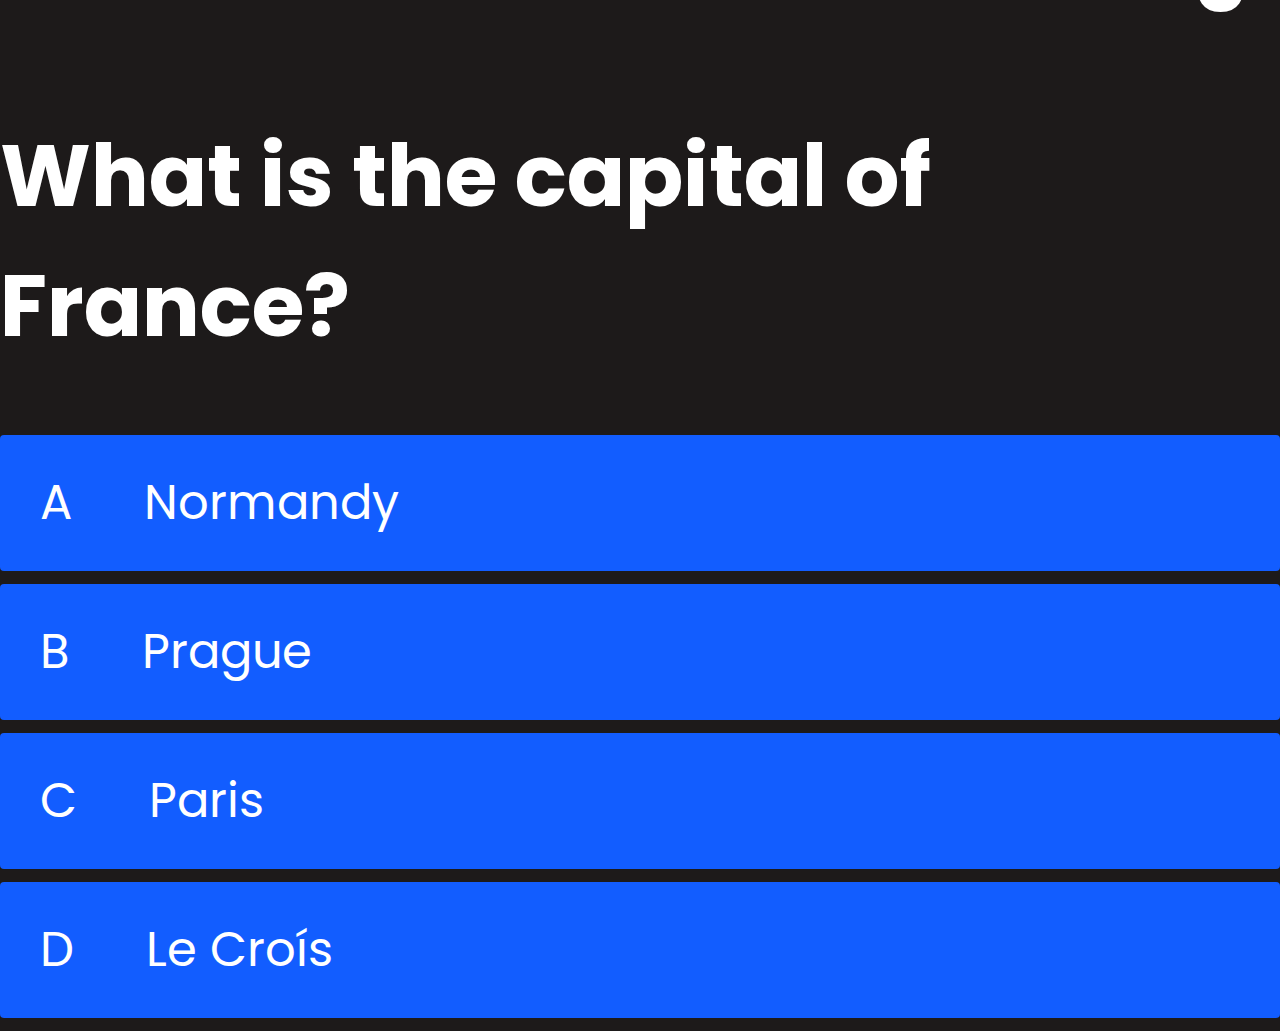
<file: game.html>
<!DOCTYPE html>
<html lang="en">
<head>
    <meta charset="UTF-8">
    <meta http-equiv="X-UA-Compatible" content="IE=edge">
    <meta name="viewport" content="width=device-width, initial-scale=1.0">
    <title>Quiz Page</title>
    <link rel="stylesheet" href="style.css">
    <link rel="stylesheet" href="game.css">

</head>
<body>
    <div class="container">
        <div id="game" class="justify-center flex-column">
            <div id="hud">
                <div class="hud-item">
                    <p id="progressText" class="hud-prefix">
                       Question  
                    </p>
                    <div id="progressBar">
                        <div id="progressBarFull"></div>
                    </div>
                </div>
                <div class="hud-item">
                    <p class="hud-prefix">
                        Score
                    </p>
                    <h1 class="hud-main-text" id="score">
                        0
                    </h1>
                </div>
            </div>
            <h1 id="question">What is the answer to this question?</h1>
            <div class="choice-container">
                <p class="choice-prefix">A</p>
                <p class="choice-text" data-number="1">Choice 1</p>
            </div>
            <div class="choice-container">
                <p class="choice-prefix">B</p>
                <p class="choice-text" data-number="2">Choice 2</p>
            </div>
            <div class="choice-container">
                <p class="choice-prefix">C</p>
                <p class="choice-text" data-number="3">Choice 3</p>
            </div>
            <div class="choice-container">
                <p class="choice-prefix">D</p>
                <p class="choice-text" data-number="4">Choice 4</p>
            </div>
        </div>
    </div>
    <script src="game.js"></script>
</body>
</html>
</file>
<file: style.css>
@import url('https://fonts.googleapis.com/css2?family=Poppins:wght@300;400;500;600&display=swap');

:root {
    background-color: rgb(29, 26, 26);
}

* {
    box-sizing: border-box;
    margin: 0;
    padding: 0;
    font-family: 'Poppins';
}

h1 {
    font-size: 5.4rem;
    color: #fff;
    margin-bottom: 4rem;
}

h2 {
    font-size: 4.2rem;
    margin-bottom: 4rem;
}

.container {
    width: 100vw;
    height: 100vh;
    display: flex;
    justify-content: center;
    align-items: center;
    max-width: 80rem;
    margin: auto;
    padding: 2rem;

}

.flex-column {
    display: flex;
    flex-direction: column;
}

.flex-center {
    justify-content: center;
    align-items: center;
}

justify-center {
    justify-content: center;
}

.hidden {
    display: none;
}

.btn {
    font-size: 2.4rem;
    padding: 2rem 0;
    width: 30rem;
    text-align: center;
    margin-bottom: 1rem;
    text-decoration: none;
    color: 28, 26, 26;
    background: linear-gradient(90deg, rgb(18, 92, 255) 0%, rgb(0, 102, 255) 100%);
    border-radius: 4px;
}

.btn:hover {
    cursor: pointer;
    box-shadow: 0 0.4 1.4rem 0 rgba(8, 114.244, 0.6);
    transition: transform 150ms;
    transform: scale(1.03);
}

.btn[disabled]:hover {
    cursor: not-allowed;
    box-shadow: none;
    transform: none;
}

#highscore-btn {
    background: linear-gradient(90deg, rgb(110, 194, 169) 0%, rgb(0, 255, 234)100%);
}

#highscore-btn:hover {
    box-shadow: 0 0.4rem 1.4rem 0 rgba(8, 114.244, 0.6);
}

.fa-crown {
    font-size: 2.5rem;
    margin-left: 1rem;
}

/* End Page CSS */

.end-form-container {
    width: 100%;
    display: flex;
    flex-direction: column;
    align-items: center;
    max-width: 30rem;
}

input {
    margin-bottom: 1rem;
    width: 20rem;
    padding: 1.5rem;
    font-size: 1.8rem;
    border: none;
    box-shadow: 0 0.1rem 1.4rem 0 rgba(86, 185, 235, 0.5);
}

input::placeholder {
    color: #aaa;
}

#username {
    margin-bottom: 3rem;
    width: 100%;
    outline: none;
}

#end-text {
    font-size: 2.4rem;
    color: #fff;
    text-align: center;
}

#saveScoreBtn {
    border: none;
}

.fa-home {
    margin-left: 1rem;
    font-size: 2rem;
    color: rgb(28, 26, 26)
}
</file>
<file: game.css>
body {
    color: #fff;
}

.choice-container {
    display: flex;
    margin-bottom: 0.8rem;
    width: 100%;
    border-radius: 4px;
    background: rgb(18, 93, 255);
    font-size: 3rem;
    min-width: 80rem;
}

.choice-container:hover {
    cursor: pointer;
    box-shadow: 0 0.4rem 1.4rem 0 rgba(6, 103, 247, 0.5);
    transform: scale(1.02);
    transform: transform 100ms;
}

.choice-prefix {
    padding: 2rem 2.5rem;
    color: white;
}

.choice-text {
    padding: 2rem;
    width: 100%;
}

 .correct {
     background: linear-gradient(32deg, rgba(11, 223, 36) 0%, rgb(41, 232, 111));
 }

 .incorrect {
    background: linear-gradient(32deg, rgba(230, 29, 29, 1) 0%, rgb(224, 11, 11, 1) 100%);
 }

 /* Heads up Display */

 #hud {
     display: flex;
     justify-content: space-between;
 }

 .hud-prefix {
     text-align: center;
     font-size: 2rem;
 }

 hud-main-text {
     text-align: center;
 }

 #progressBar {
     width: 20rem;
     height: 3rem;
     border: 0.2rem solid rgb(11, 223, 36);
     margin-top: 2rem;
     border-radius: 50px;
     overflow: hidden;
 }

 #progressBarFull {
     height: 100%;
     background: rgb(11, 223, 36);
     width: 0%;
 }

@media screen and (max-width: 768px) {
    .choice-container {
        min-width: 40rem;
    }
}
</file>
